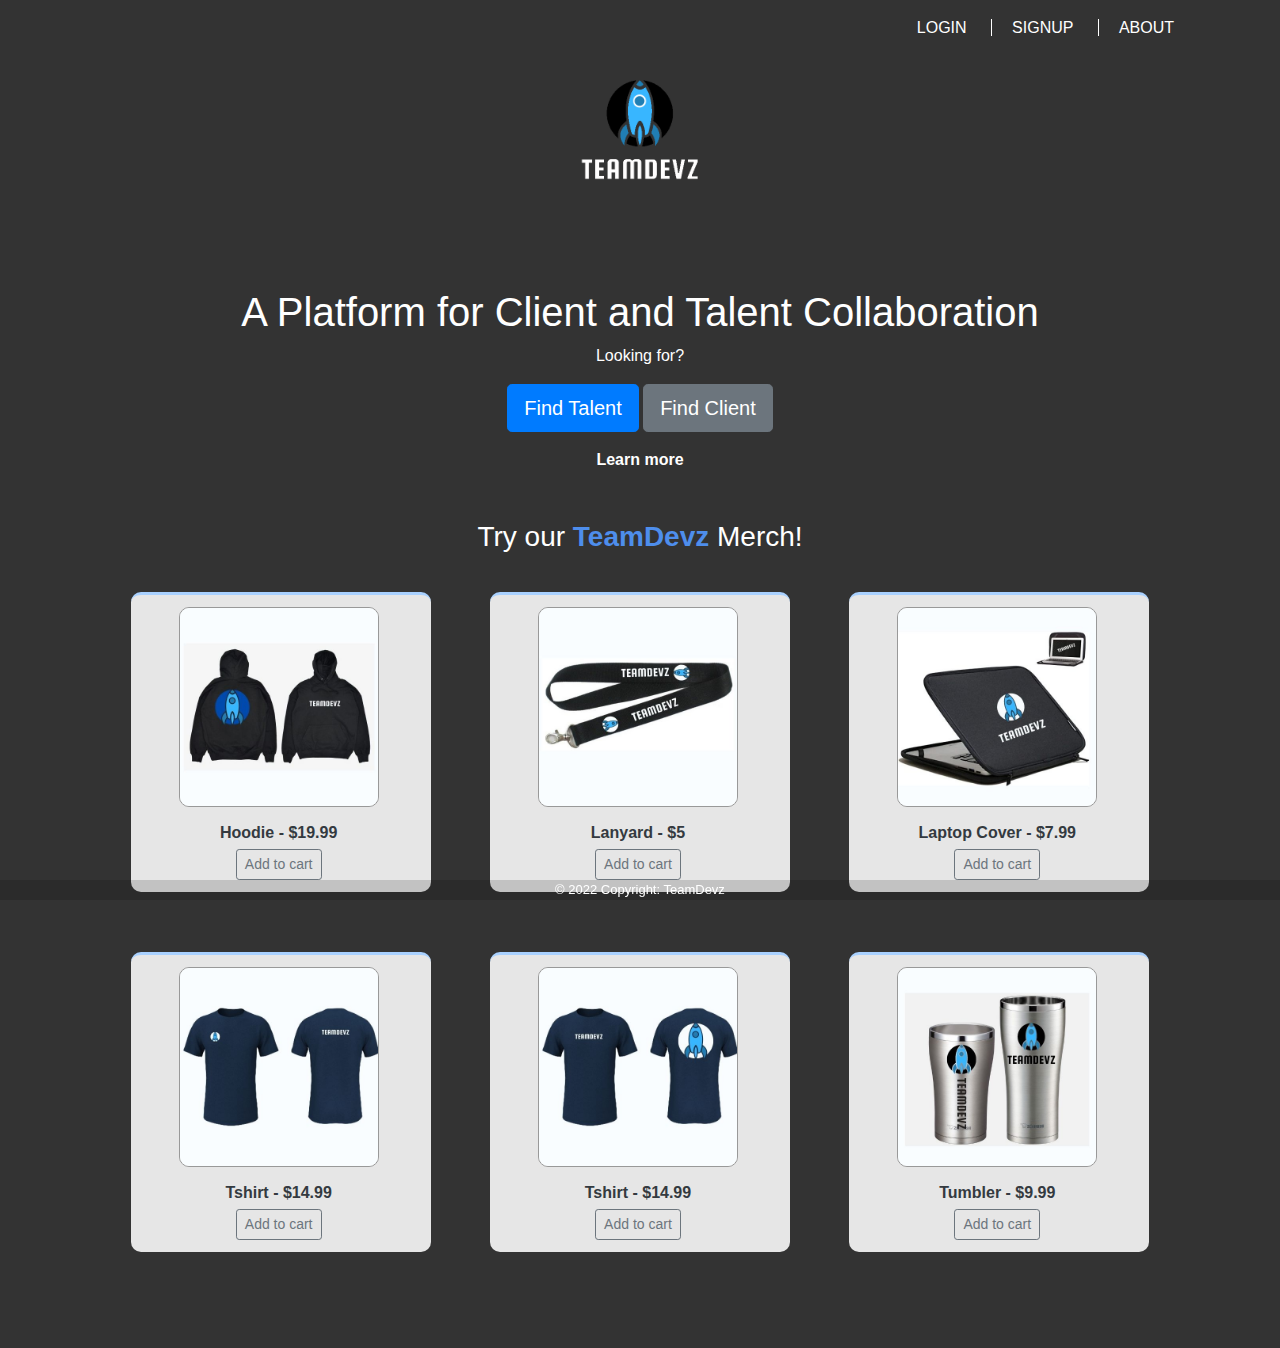
<file: index.html>
<!DOCTYPE html>
<html lang="en">
<head>
    <meta charset="UTF-8">
    <meta http-equiv="X-UA-Compatible" content="IE=edge">
    <meta name="viewport" content="width=device-width, initial-scale=1.0">
    <title>TeamDevz</title>
    <link rel="stylesheet" href="https://stackpath.bootstrapcdn.com/bootstrap/4.3.1/css/bootstrap.min.css" integrity="sha384-ggOyR0iXCbMQv3Xipma34MD+dH/1fQ784/j6cY/iJTQUOhcWr7x9JvoRxT2MZw1T" crossorigin="anonymous">
    <link rel="canonical" href="https://getbootstrap.com/docs/4.0/examples/cover/">
    <link rel="stylesheet" href="style.css">
    <link rel="shortcut icon" href="logo.ico">
</head>
<body class="text-center text-white" style="background-color: #333;">

    <div class="container d-flex h-100 p-3 mx-auto flex-column">
        <header class="mb-auto">
            <nav class="my-nav">
                <!-- <div class="float-right bg-dark"> -->
                <!-- <a class="" href="#">Home</a> -->
                <a class="" href="login.html">Login</a>
                <a class="" href="signup.html">Signup</a>
                <a class="" href="about.html">About</a>
                <!-- </div> -->
            </nav>
            <div>
                <img src="logo.png" class="logo" alt="TeamDevz logo">
            </div>
        </header>

        <main class="mt-5">
        <h1 class="heading">A Platform for Client and Talent Collaboration</h1>
        <p class="">Looking for?</p>
        <div class="mb-3">
            <a href="/developers/index.html" class="btn btn-lg btn-primary">Find Talent</a>
            <a href="/client/index.html" class="btn btn-lg btn-secondary">Find Client</a>
        </div>
        <a class="text-white font-weight-bold" href="about.html">Learn more</a>
        <div class="container mt-5 ">
            <h3>Try our <span style="color:rgb(78, 142, 236);font-weight: bold;">TeamDevz</span> Merch!</h3>
            <div class="d-flex flex-wrap justify-content-center text-dark merch-container">
                <div class="merch-card d-none">
                    <div class="inner-merch-card align-self-center text-center px-5">
                        <img src="/images/merch/Hoodie.jpg" alt="">
                        <div class="font-weight-bold p-1">Hoodie - $20</div>
                        <button type="button" class="btn btn-outline-secondary btn-sm">
                            Add to cart
                        </button>
                    </div>
                </div>
            </div>
        </div>
        </main>

        <footer class="footer mt-auto fixed-bottom">
        <div class="inner">
            <p>© 2022 Copyright: TeamDevz</p>
        </div>
        </footer>
    </div>
    
    <script src="script.js"></script>
    <script src="https://code.jquery.com/jquery-3.3.1.slim.min.js" integrity="sha384-q8i/X+965DzO0rT7abK41JStQIAqVgRVzpbzo5smXKp4YfRvH+8abtTE1Pi6jizo" crossorigin="anonymous"></script>
    <script src="https://cdnjs.cloudflare.com/ajax/libs/popper.js/1.14.7/umd/popper.min.js" integrity="sha384-UO2eT0CpHqdSJQ6hJty5KVphtPhzWj9WO1clHTMGa3JDZwrnQq4sF86dIHNDz0W1" crossorigin="anonymous"></script>
    <script src="https://stackpath.bootstrapcdn.com/bootstrap/4.3.1/js/bootstrap.min.js" integrity="sha384-JjSmVgyd0p3pXB1rRibZUAYoIIy6OrQ6VrjIEaFf/nJGzIxFDsf4x0xIM+B07jRM" crossorigin="anonymous"></script>

</body>
</html>
</file>
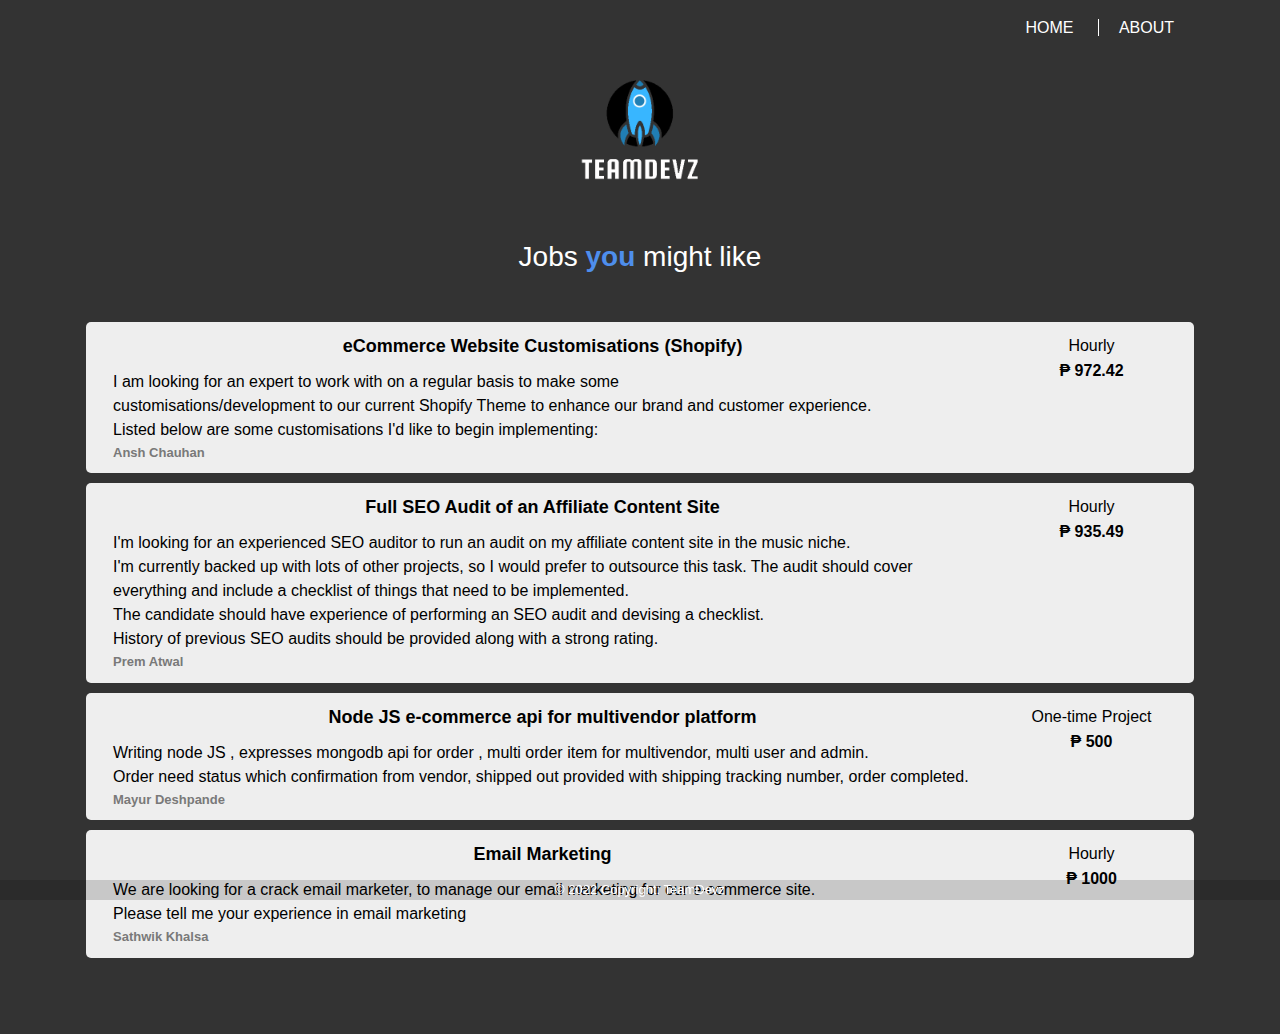
<file: client/index.html>
<!DOCTYPE html>
<html lang="en">
<head>
    <meta charset="UTF-8">
    <meta http-equiv="X-UA-Compatible" content="IE=edge">
    <meta name="viewport" content="width=device-width, initial-scale=1.0">
    <title>TeamDevz</title>
    <link rel="stylesheet" href="https://stackpath.bootstrapcdn.com/bootstrap/4.3.1/css/bootstrap.min.css" integrity="sha384-ggOyR0iXCbMQv3Xipma34MD+dH/1fQ784/j6cY/iJTQUOhcWr7x9JvoRxT2MZw1T" crossorigin="anonymous">
    <link rel="canonical" href="https://getbootstrap.com/docs/4.0/examples/cover/">
    <link rel="stylesheet" href="https://cdnjs.cloudflare.com/ajax/libs/font-awesome/4.7.0/css/font-awesome.min.css">
    <link rel="stylesheet" href="https://cdn.jsdelivr.net/npm/bootstrap-icons@1.7.2/font/bootstrap-icons.css">
    <link rel="stylesheet" href="../style.css">
    <link rel="shortcut icon" href="../logo.ico">
</head>
<body class="text-center text-white" style="background-color: #333;">

    <div class="container d-flex h-100 p-3 mx-auto flex-column">
        <header class="mb-auto">
            <nav class="my-nav">
                <a class="" href="../index.html">Home</a>
                <a class="" href="../about.html">About</a>
            </nav>
            <div>
                <img src="../logo.png" class="logo" alt="TeamDevz logo">
            </div>
        </header>

        <main>
            <div class="container my-job-container">
                <h3 class="mb-5">Jobs <span style="color:rgb(78, 142, 236);font-weight: bold;">you</span> might like</h3>
                <!-- template start -->
                <div class="row job-row" onclick="openHire()">
                    <div class="col my-auto">
                        <div class="short-div jobName" id="jobName">
                            Job Name
                        </div>
                        <div class="short-div jobDescription" id="jobDescription">
                            Description
                        </div>
                        <div class="short-div employerName" id="employerName">
                            Employer
                        </div>
                    </div>
                    <div class="col-sm-2">
                        <div class="short-div jobType" id="jobType">
                            Job type
                        </div>
                        <div class="short-div budget" id="budget">
                            budget
                        </div>
                    </div>
                </div>
                <!-- template end -->
                
                <div class="hire-popup pr-4 text-dark">
                    <div class="d-flex flex-column pl-3">
                        <div class="pt-3">
                            <h3>Submit a proposal</h3>
                        </div>
                        <div class="form-row text-left">
                            
                            <div class="form-group col-md-12">
                                <h4>Terms</h4>
                            </div>
                            <div class="form-group col-md-6">
                                <label for="bid">Bid (₱)</label>
                                <input class="form-control" id="bid" type="number" placeholder="The amount the client will see on your proposal">
                                
                            </div>
                            <div class="form-group col-md-6">
                                <label for="jobDuration">How long will this project take?</label>
                                <select id="jobDuration" class="form-control">
                                    <option selected>More than 6 months</option>
                                    <option>3 to 6 months</option>
                                    <option>1 to 3 months</option>
                                    <option>Less than 1 month</option>
                                </select>
                            </div>
                            <div class="form-group col-md-12">
                                <h4>Addional Details</h4>
                                <label for="coverLetter">Cover Letter</label>
                                <textarea class="form-control" id="coverLetter" rows='5' placeholder="Introductory / Why you're the best candidate for the job?"></textarea>
                                <label for="attatchments">Attatchments</label>
                                <p>Upload Project files (Optional)</p>
                                <input type="file" id="attatchments">
                            </div>
                            
                        </div>
                        
                        <div class="text-center m-3">
                            <button class="btn btn-success" name="submit" type="submit">Submit Proposal</button>
                        </div>
                        <i onclick="closeHire()" value="" class="bi bi-x m-1 close-chat" style="font-size:25px;color:#000000"></i>
                    </div>
                </div>

            </div>
        </main>
        
        <footer class="footer mt-auto fixed-bottom"> 
        <div class="inner">
            <p>© 2022 Copyright: TeamDevz</p>
        </div>
        </footer>
    </div>
    
    <script src="client-info.js"></script>
    <script src="client-script.js"></script>
    <script src="https://code.jquery.com/jquery-3.3.1.slim.min.js" integrity="sha384-q8i/X+965DzO0rT7abK41JStQIAqVgRVzpbzo5smXKp4YfRvH+8abtTE1Pi6jizo" crossorigin="anonymous"></script>
    <script src="https://cdnjs.cloudflare.com/ajax/libs/popper.js/1.14.7/umd/popper.min.js" integrity="sha384-UO2eT0CpHqdSJQ6hJty5KVphtPhzWj9WO1clHTMGa3JDZwrnQq4sF86dIHNDz0W1" crossorigin="anonymous"></script>
    <script src="https://stackpath.bootstrapcdn.com/bootstrap/4.3.1/js/bootstrap.min.js" integrity="sha384-JjSmVgyd0p3pXB1rRibZUAYoIIy6OrQ6VrjIEaFf/nJGzIxFDsf4x0xIM+B07jRM" crossorigin="anonymous"></script>

</body>
</html>
</file>
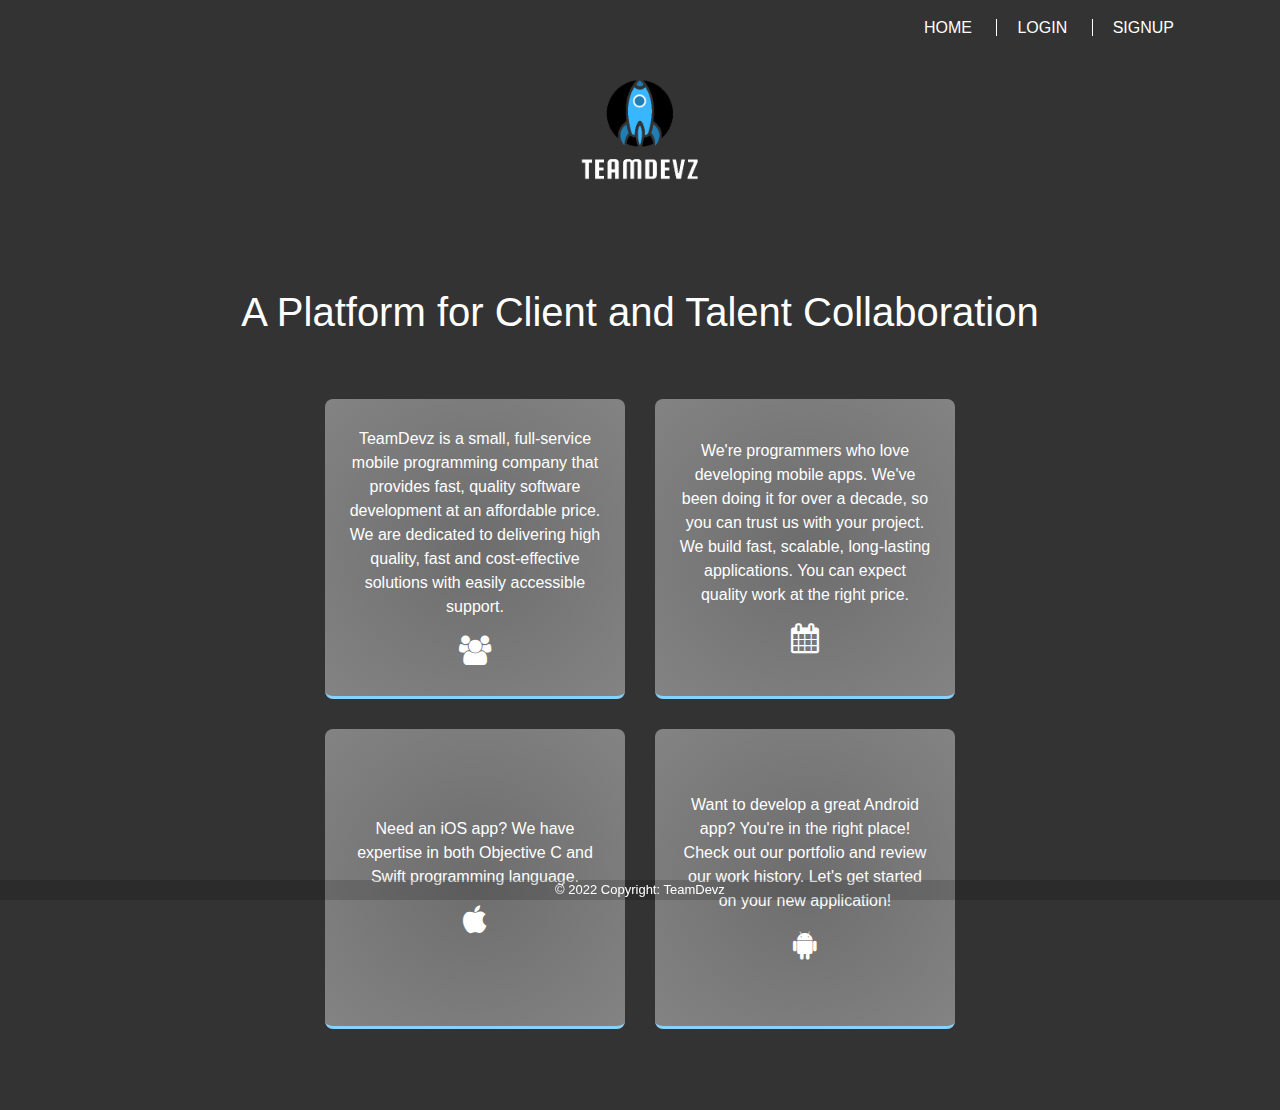
<file: about.html>
<!DOCTYPE html>
<html lang="en">
<head>
    <meta charset="UTF-8">
    <meta http-equiv="X-UA-Compatible" content="IE=edge">
    <meta name="viewport" content="width=device-width, initial-scale=1.0">
    <title>TeamDevz</title>
    <link rel="stylesheet" href="https://stackpath.bootstrapcdn.com/bootstrap/4.3.1/css/bootstrap.min.css" integrity="sha384-ggOyR0iXCbMQv3Xipma34MD+dH/1fQ784/j6cY/iJTQUOhcWr7x9JvoRxT2MZw1T" crossorigin="anonymous">
    <link rel="canonical" href="https://getbootstrap.com/docs/4.0/examples/cover/">
    <link rel="stylesheet" href="https://cdnjs.cloudflare.com/ajax/libs/font-awesome/4.7.0/css/font-awesome.min.css">
    <link rel="stylesheet" href="style.css">
    <link rel="shortcut icon" href="logo.ico">
</head>
<body class="text-center text-white" style="background-color: #333;">

    <div class="container d-flex h-100 p-3 mx-auto flex-column">
        <header class="mb-auto">
            <nav class="my-nav">
                
                <a class="" href="index.html">Home</a>
                <a class="" href="login.html">Login</a>
                <a class="" href="signup.html">Signup</a>
            </nav>
            <div>
                <img src="logo.png" class="logo" alt="TeamDevz logo">
            </div>
        </header>

        <main class="mt-5">
        <h1 class="heading">A Platform for Client and Talent Collaboration</h1>

        <div class="container mt-5 ">
            <div class="d-flex flex-wrap justify-content-center">
                <div class="row">
                    <div class="col">
                        <div class="about-card d-flex">
                            <div class="inner-about-card align-self-center px-4">
                                <p>
                                TeamDevz is a small, full-service mobile programming company that provides fast, quality software development at an affordable price. 
                                We are dedicated to delivering high quality, fast and cost-effective solutions with easily accessible support.
                                </p>
                                <i class="fa fa-group" style="font-size:30px"></i>
                            </div>
                        </div>
                    </div>
                    <div class="col">
                        <div class="about-card d-flex">
                            <div class="inner-about-card align-self-center px-4">
                                <p>
                                We're programmers who love developing mobile apps.
                                We've been doing it for over a decade, so you can trust us with your project. 
                                We build fast, scalable, long-lasting applications. You can expect quality work at the right price. 
                                </p>
                                <i class="fa fa-calendar" style="font-size:30px"></i>
                            </div>
                        </div>
                    </div>
                </div>
                <div class="row">
                    <div class="col">
                        <div class="about-card d-flex">
                            <div class="inner-about-card align-self-center px-4">
                                <p>
                                
                                Need an iOS app? We have expertise in both Objective C and Swift programming language.
                                </p>
                                <i class="fa fa-apple" style="font-size:30px"></i>
                            </div>
                        </div>
                    </div>
                    <div class="col">
                        <div class="about-card d-flex">
                            <div class="inner-about-card align-self-center px-4">
                                <p>
                                Want to develop a great Android app? You're in the right place! Check out our portfolio and review our work history. 
                                Let's get started on your new application!
                                </p>
                                <i class="fa fa-android" style="font-size:30px"></i>
                            </div>
                        </div>
                    </div>
                </div>
            </div>
        </div>
        </main>

        <footer class="footer mt-auto fixed-bottom">
        <div class="inner">
            <p>© 2022 Copyright: TeamDevz</p>
        </div>
        </footer>
    </div>
    

    <script src="https://code.jquery.com/jquery-3.3.1.slim.min.js" integrity="sha384-q8i/X+965DzO0rT7abK41JStQIAqVgRVzpbzo5smXKp4YfRvH+8abtTE1Pi6jizo" crossorigin="anonymous"></script>
    <script src="https://cdnjs.cloudflare.com/ajax/libs/popper.js/1.14.7/umd/popper.min.js" integrity="sha384-UO2eT0CpHqdSJQ6hJty5KVphtPhzWj9WO1clHTMGa3JDZwrnQq4sF86dIHNDz0W1" crossorigin="anonymous"></script>
    <script src="https://stackpath.bootstrapcdn.com/bootstrap/4.3.1/js/bootstrap.min.js" integrity="sha384-JjSmVgyd0p3pXB1rRibZUAYoIIy6OrQ6VrjIEaFf/nJGzIxFDsf4x0xIM+B07jRM" crossorigin="anonymous"></script>

</body>
</html>
</file>
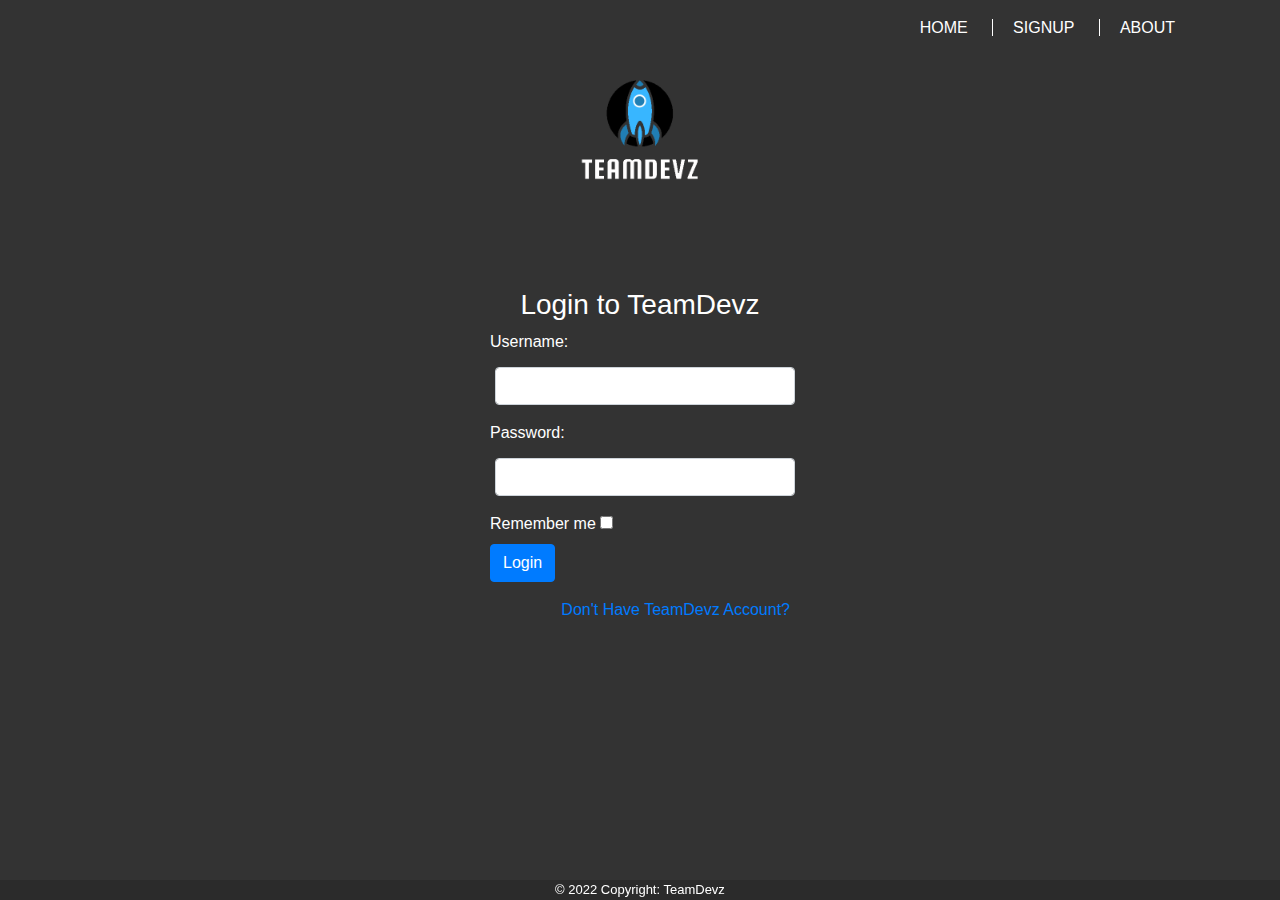
<file: login.html>
<!DOCTYPE html>
<html lang="en">
<head>
    <meta charset="UTF-8">
    <meta http-equiv="X-UA-Compatible" content="IE=edge">
    <meta name="viewport" content="width=device-width, initial-scale=1.0">
    <title>TeamDevz</title>
    <link rel="stylesheet" href="https://stackpath.bootstrapcdn.com/bootstrap/4.3.1/css/bootstrap.min.css" integrity="sha384-ggOyR0iXCbMQv3Xipma34MD+dH/1fQ784/j6cY/iJTQUOhcWr7x9JvoRxT2MZw1T" crossorigin="anonymous">
    <link rel="canonical" href="https://getbootstrap.com/docs/4.0/examples/cover/">
    <link rel="stylesheet" href="style.css">
</head>
<body class="text-white" style="background-color: #333;">

    <div class="container">
        <header class="mb-5 mt-3 text-center">
            <nav class="my-nav">
                <a class="" href="index.html">Home</a>
                <a class="" href="signup.html">Signup</a>
                <a class="" href="about.html">About</a>
            </nav>
            <div>
                <img src="logo.png" class="logo" alt="TeamDevz logo">
            </div>
        </header>

        <main class="container">
        
            <div id="login">
                <div class="container">
                    <div id="login-row" class="row justify-content-center align-items-center">
                        <div id="login-column" class="col-md-4">
                            <div id="login-box" class="col-md-12">
                                <form id="login-form" class="form text-white" action="" method="post">
                                    <h3 class="text-center ">Login to TeamDevz</h3>
                                    <div class="form-group">
                                        <label for="username" class="">Username:</label><br>
                                        <input type="text" name="username" id="username" class="form-control">
                                    </div>
                                    <div class="form-group">
                                        <label for="password" class="">Password:</label><br>
                                        <input type="text" name="password" id="password" class="form-control">
                                    </div>
                                    <div class="form-group">
                                        <label for="remember-me" class=""><span>Remember me</span> <span><input id="remember-me" name="remember-me" type="checkbox"></span></label><br>
                                        <input type="submit" name="submit" class="btn btn-primary btn-md" value="Login">
                                    </div>
                                    <div id="register-link" class="text-right">
                                        <a href="#" class="">Don't Have TeamDevz Account?</a>
                                    </div>
                                </form>
                            </div>
                        </div>
                    </div>
                </div>
            </div>
        </main>

        <footer class="text-center footer mt-auto fixed-bottom">
        <div class="inner">
            <p>© 2022 Copyright: TeamDevz</p>
        </div>
        </footer>
    </div>
    

    <script src="https://code.jquery.com/jquery-3.3.1.slim.min.js" integrity="sha384-q8i/X+965DzO0rT7abK41JStQIAqVgRVzpbzo5smXKp4YfRvH+8abtTE1Pi6jizo" crossorigin="anonymous"></script>
    <script src="https://cdnjs.cloudflare.com/ajax/libs/popper.js/1.14.7/umd/popper.min.js" integrity="sha384-UO2eT0CpHqdSJQ6hJty5KVphtPhzWj9WO1clHTMGa3JDZwrnQq4sF86dIHNDz0W1" crossorigin="anonymous"></script>
    <script src="https://stackpath.bootstrapcdn.com/bootstrap/4.3.1/js/bootstrap.min.js" integrity="sha384-JjSmVgyd0p3pXB1rRibZUAYoIIy6OrQ6VrjIEaFf/nJGzIxFDsf4x0xIM+B07jRM" crossorigin="anonymous"></script>

</body>
</html>
</file>
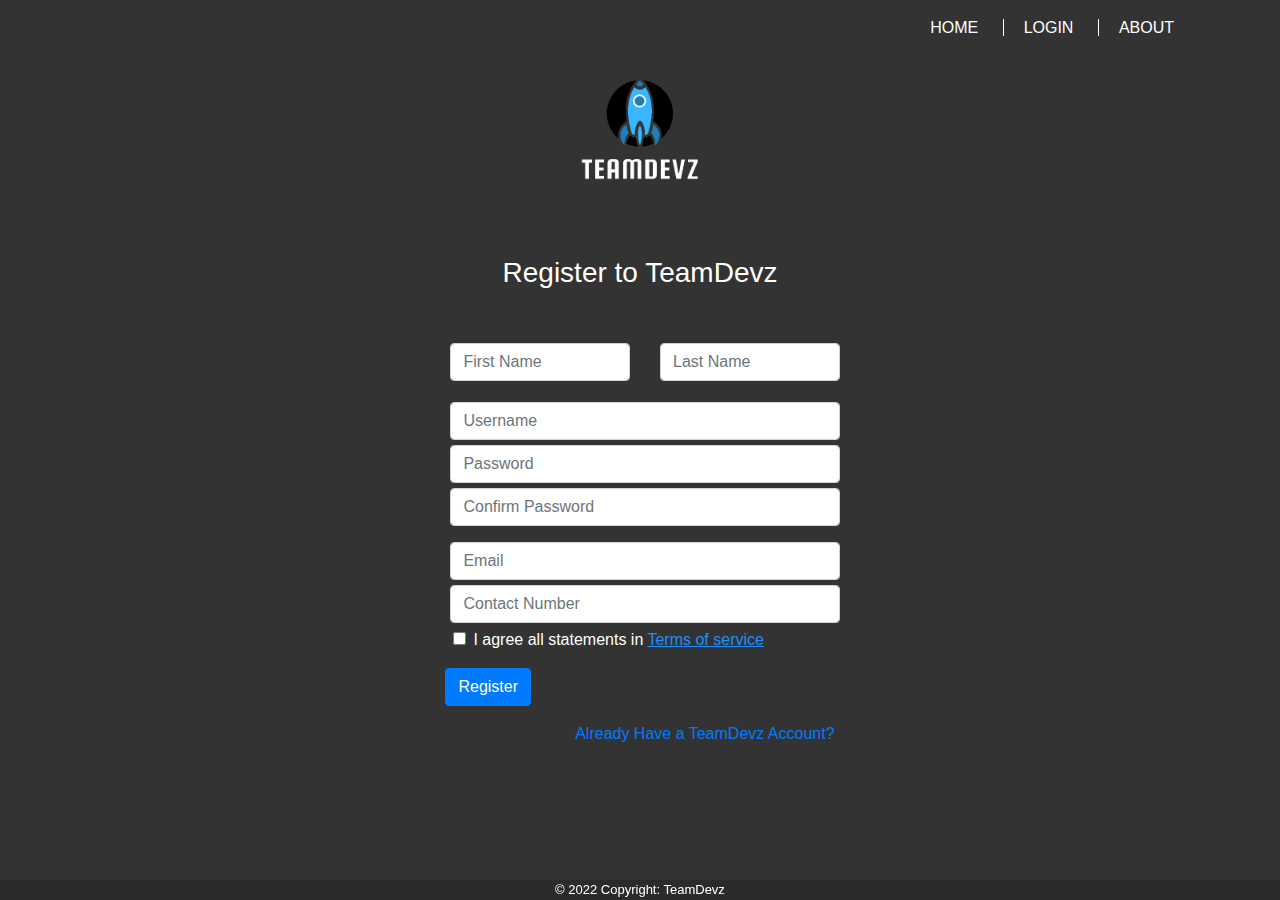
<file: signup.html>
<!DOCTYPE html>
<html lang="en">
<head>
    <meta charset="UTF-8">
    <meta http-equiv="X-UA-Compatible" content="IE=edge">
    <meta name="viewport" content="width=device-width, initial-scale=1.0">
    <title>TeamDevz</title>
    <link rel="stylesheet" href="https://stackpath.bootstrapcdn.com/bootstrap/4.3.1/css/bootstrap.min.css" integrity="sha384-ggOyR0iXCbMQv3Xipma34MD+dH/1fQ784/j6cY/iJTQUOhcWr7x9JvoRxT2MZw1T" crossorigin="anonymous">
    <link rel="canonical" href="https://getbootstrap.com/docs/4.0/examples/cover/">
    <link rel="stylesheet" href="style.css">
</head>
<body class="text-center text-white" style="background-color: #333;">

    <div class="container d-flex h-100 p-3 mx-auto flex-column">
        <header class="mb-auto">
            <nav class="my-nav">
                <!-- <div class="float-right bg-dark"> -->
                <!-- <a class="" href="#">Home</a> -->
                <a class="" href="index.html">Home</a>
                <a class="" href="login.html">Login</a>
                <a class="" href="about.html">About</a>
                <!-- </div> -->
            </nav>
            <div>
                <img src="logo.png" class="logo" alt="TeamDevz logo">
            </div>
        </header>

        <main class="mt-3">
        
            <div class="container text-left">
                <div id="login">
                    <div class="container">
                        <div id="login-row" class="row justify-content-center align-items-center">
                            <div id="login-column" class="col-md-5">
                                <div id="login-box" class="col-md-12">
                                    <form id="login-form" class="form text-white" action="" method="post">
                                        <h3 class="text-center mb-5">Register to TeamDevz</h3>
                                        <div class="form-group row">
                                            <div class="col">
                                            <input type="text" placeholder="First Name" name="first_name" id="first-name" class="form-control">
                                            </div>
                                            <div class="col">
                                            <input type="text" placeholder="Last Name" name="last_name" id="last-name" class="form-control">
                                            </div>
                                        </div>
                                        <div class="form-group ">
                                            <input type="text" placeholder="Username" name="username" id="username" class="form-control">
                                            <input type="password" placeholder="Password" name="password" id="password" class="form-control">
                                            <input type="password" placeholder="Confirm Password" name="con_password" id="con_password" class="form-control">
                                        </div>
                                        <div class="form-group">
                                            <input type="email" placeholder="Email" name="email" id="email" class="form-control">
                                            <input type="tel" placeholder="Contact Number" name="contact_no" id="contact_no" class="form-control">
                                            
                                        <div class="form-check ml-2 mb-3">
                                            <input class="form-check-input me-2" type="checkbox" id="agree"/>
                                            <label class="form-check-label" for="agree">
                                                I agree all statements in <a href="#" class="text-body" ><u style="color: dodgerblue;">Terms of service</u></a>
                                            </label>
                                        </div>

                                        <div class="form-group">
                                            <input type="submit" name="submit" class="btn btn-primary btn-md" value="Register">
                                        </div>
                                        <div id="register-link" class="text-right">
                                            <a href="login.html" class="">Already Have a TeamDevz Account?</a>
                                        </div>
                                    </form>
                                </div>
                            </div>
                        </div>
                    </div>
                </div>
            </div>

        </main>

        <footer class="footer mt-auto fixed-bottom">
        <div class="inner">
            <p>© 2022 Copyright: TeamDevz</p>
        </div>
        </footer>
    </div>
    

    <script src="https://code.jquery.com/jquery-3.3.1.slim.min.js" integrity="sha384-q8i/X+965DzO0rT7abK41JStQIAqVgRVzpbzo5smXKp4YfRvH+8abtTE1Pi6jizo" crossorigin="anonymous"></script>
    <script src="https://cdnjs.cloudflare.com/ajax/libs/popper.js/1.14.7/umd/popper.min.js" integrity="sha384-UO2eT0CpHqdSJQ6hJty5KVphtPhzWj9WO1clHTMGa3JDZwrnQq4sF86dIHNDz0W1" crossorigin="anonymous"></script>
    <script src="https://stackpath.bootstrapcdn.com/bootstrap/4.3.1/js/bootstrap.min.js" integrity="sha384-JjSmVgyd0p3pXB1rRibZUAYoIIy6OrQ6VrjIEaFf/nJGzIxFDsf4x0xIM+B07jRM" crossorigin="anonymous"></script>

</body>
</html>
</file>
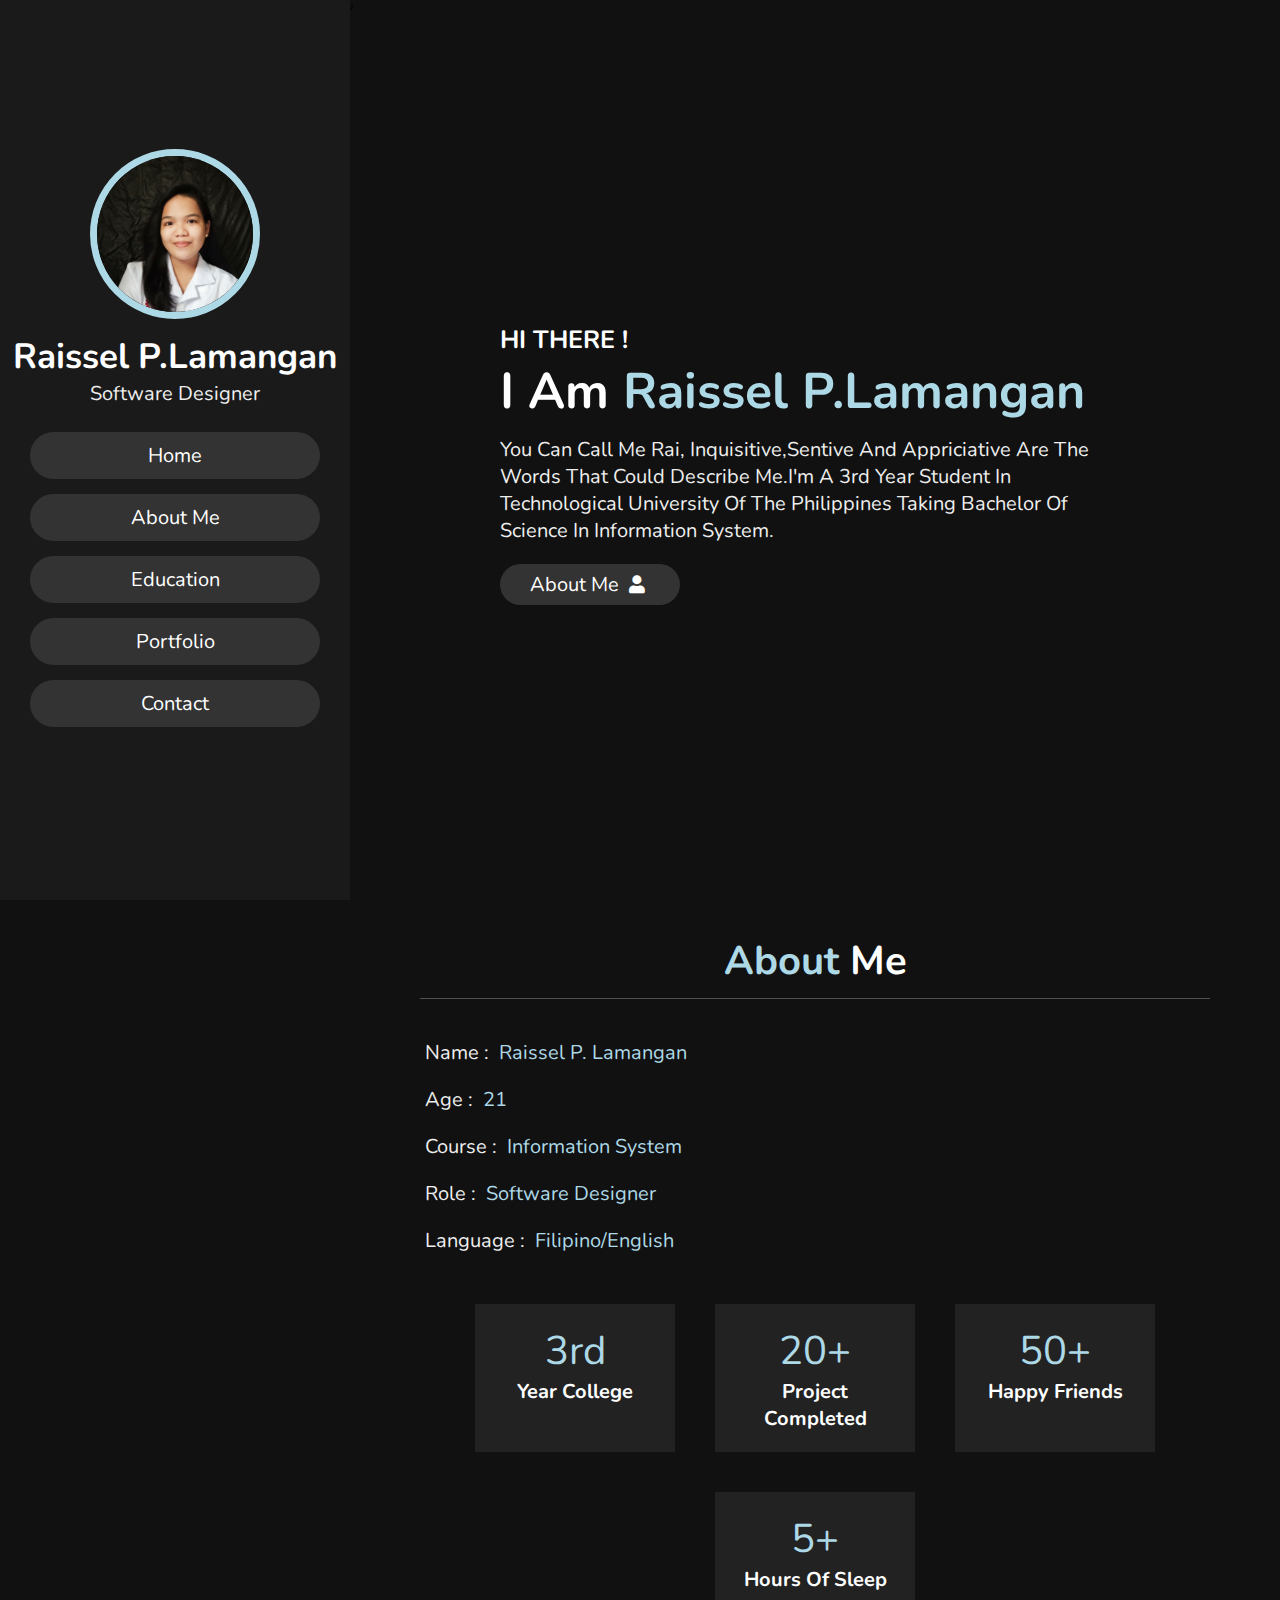
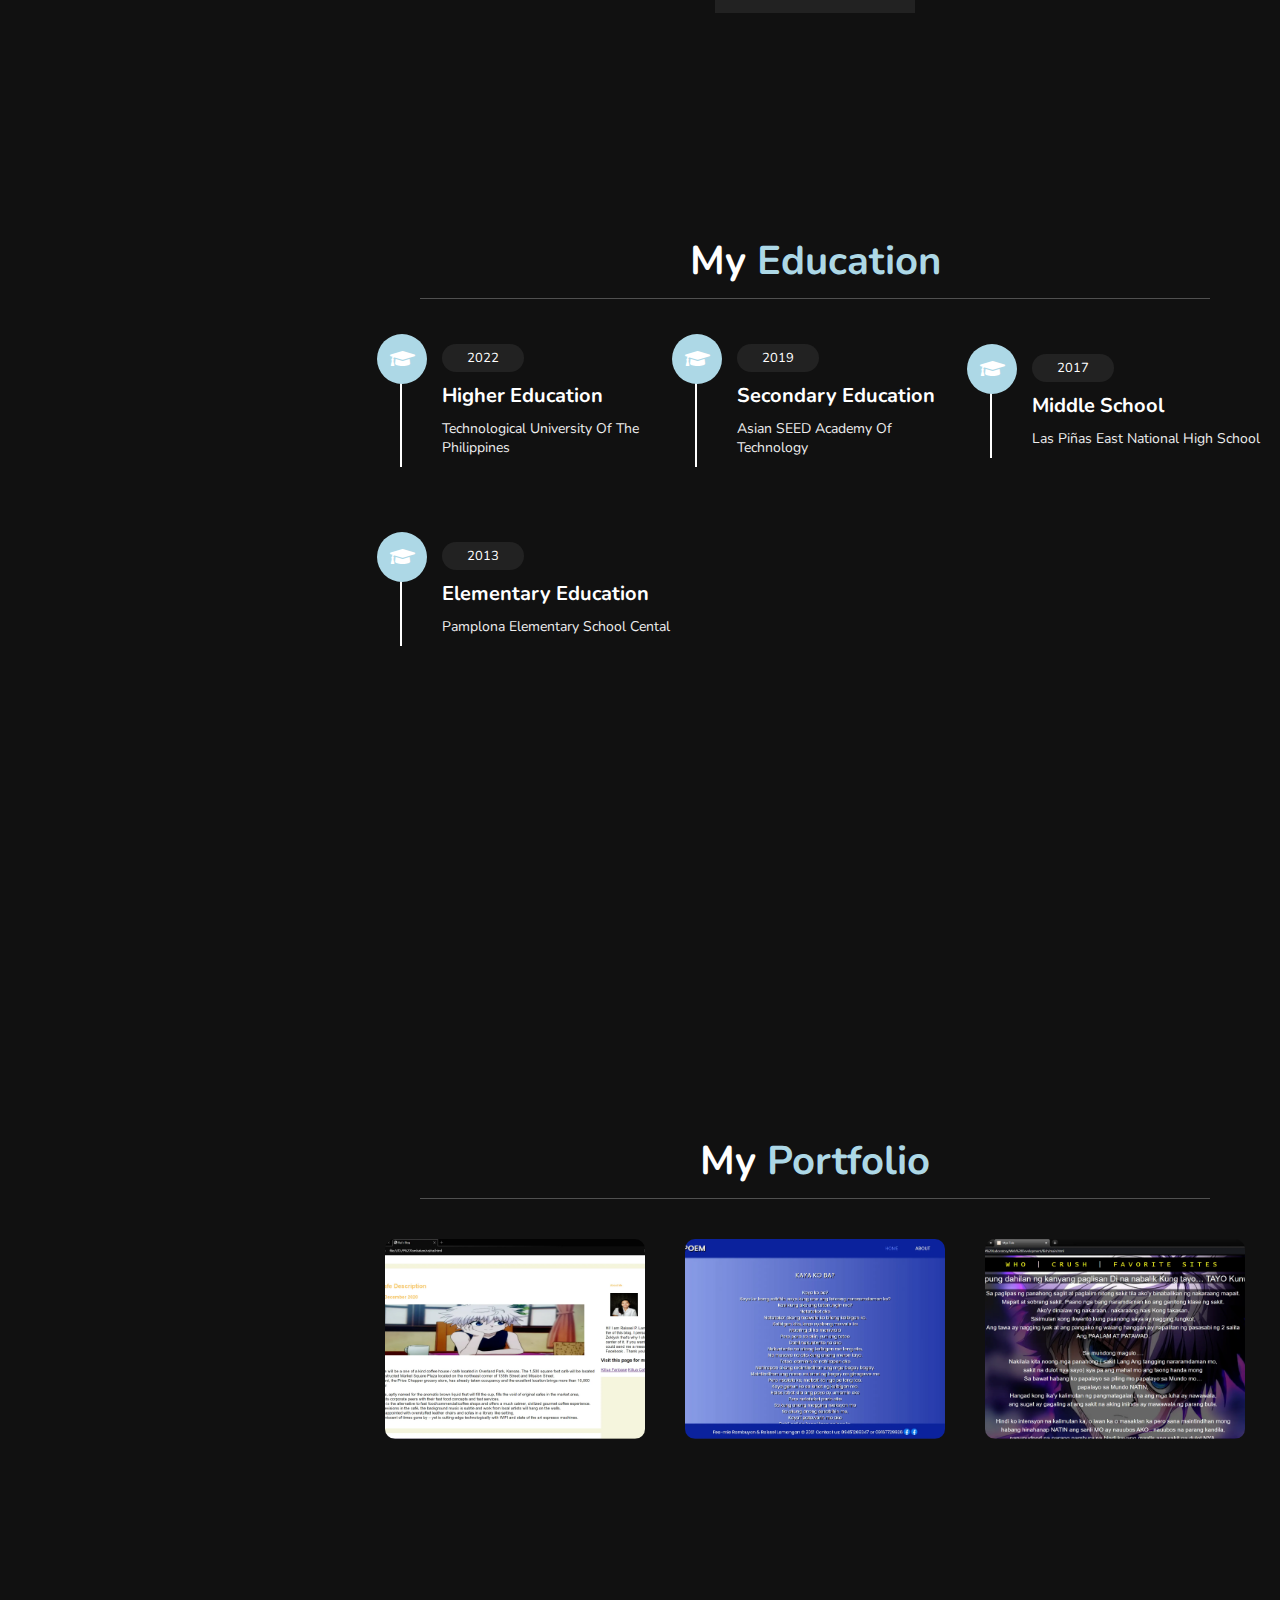
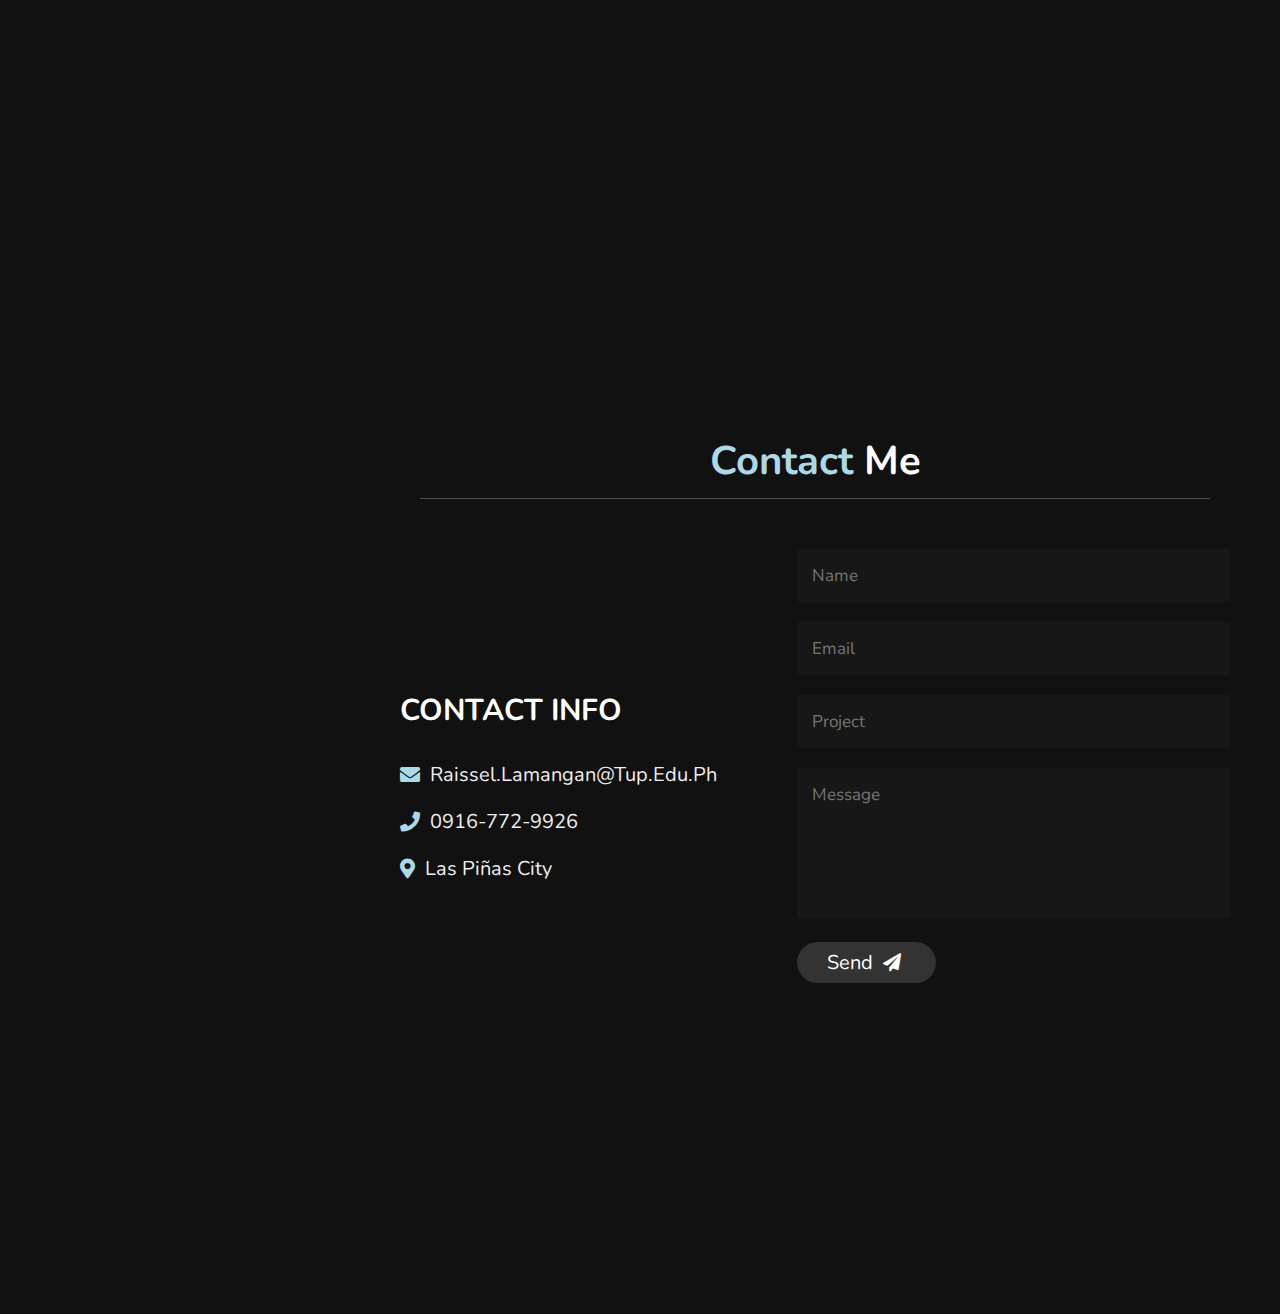
<file: developers/profile/2/Profile.html>
<!DOCTYPE html>
<html lang="en">
<head>
    <meta charset="UTF-8">
    <meta name="viewport" content="width=device-width, initial-scale=1.0">
    <title>Raissel's Profile</title>

    
    <link rel="stylesheet" href="https://cdnjs.cloudflare.com/ajax/libs/font-awesome/5.15.2/css/all.min.css">


    <link rel="stylesheet" href="../style.css">

</head>
<body>



<header>

    <div class="user">
        <img src="rai.jpg" alt="">
        <h3 class="name">Raissel P.Lamangan</h3>
        <p class="post">Software Designer</p>
    </div>

    <nav class="navbar">
        <ul>
            <li><a href="#home">Home</a></li>
            <li><a href="#about">About Me</a></li>
            <li><a href="#education">Education</a></li>
            <li><a href="#portfolio">Portfolio</a></li>
            <li><a href="#contact">Contact</a></li>
        </ul>
    </nav>

</header>



j<div id="menu" class="fas fa-bars"></div>



<section class="home" id="home">

    <h3>HI THERE !</h3>
    <h1>I am <span>Raissel P.Lamangan</span></h1>
    <p> You can call me Rai, Inquisitive,Sentive and Appriciative are the words that could describe me.I'm a 3rd year student in Technological University of the Philippines taking Bachelor of Science in Information System.
    </p>
    <a href="#about"><button class="btn">about me <i class="fas fa-user"></i></button></a>

</section>



<section class="about" id="about">

<h1 class="heading"> <span>about</span> me </h1>

<div class="row">

    <div class="info">
        <h3> <span> Name : </span> Raissel P. Lamangan </h3>
        <h3> <span> Age : </span> 21 </h3>
        <h3> <span> Course : </span> Information System </h3>
        <h3> <span> Role : </span> Software Designer </h3>
        <h3> <span> Language : </span> Filipino/English </h3>
    </div>

    <div class="counter">

        <div class="box">
            <span>3rd</span>
            <h3>Year College</h3>
        </div>

        <div class="box">
            <span>20+</span>
            <h3>Project completed</h3>
        </div>

        <div class="box">
            <span>50+</span>
            <h3>Happy friends</h3>
        </div>

        <div class="box">
            <span>5+</span>
            <h3>Hours of sleep</h3>
        </div>

    </div>

</div>

</section>


<section class="education" id="education">

<h1 class="heading"> my <span>education</span> </h1>

<div class="box-container">

    <div class="box">
        <i class="fas fa-graduation-cap"></i>
        <span>2022</span>
        <h3>Higher Education</h3>
        <p>Technological University of the Philippines</p>
    </div>

    <div class="box">
        <i class="fas fa-graduation-cap"></i>
        <span>2019</span>
        <h3>Secondary Education</h3>
        <p>Asian SEED Academy of Technology</p>
    </div>

    <div class="box">
        <i class="fas fa-graduation-cap"></i>
        <span>2017</span>
        <h3>Middle School</h3>
        <p>Las Piñas East National High School</p>
    </div>

    <div class="box">
        <i class="fas fa-graduation-cap"></i>
        <span>2013</span>
        <h3>Elementary Education</h3>
        <p>Pamplona Elementary School Cental</p>
    </div>

</section>


<section class="portfolio" id="portfolio">

<h1 class="heading"> my <span>portfolio</span> </h1>

<div class="box-container">

    <div class="box">
        <img src="project1.png" alt="">
    </div>

    <div class="box">
        <img src="project2.png" alt="">
    </div>

    <div class="box">
        <img src="project3.png" alt="">
    </div>

</div>

</section>



<section class="contact" id="contact">

<h1 class="heading"> <span>contact</span> me </h1>

<div class="row">

    <div class="content">

        <h3 class="title">contact info</h3>

        <div class="info">
            <h3> <i class="fas fa-envelope"></i> raissel.lamangan@tup.edu.ph </h3>
            <h3> <i class="fas fa-phone"></i> 0916-772-9926 </h3>
            <h3> <i class="fas fa-map-marker-alt"></i> Las Piñas City </h3>
        </div>

    </div>

    <form action="">

        <input type="text" placeholder="name" class="box">
        <input type="email" placeholder="email" class="box">
        <input type="text" placeholder="project" class="box">
        <textarea name="" id="" cols="30" rows="10" class="box message" placeholder="message"></textarea>
        <button type="submit" class="btn"> send <i class="fas fa-paper-plane"></i> </button>

    </form>

</div>

</section>



<a href="#home" class="top">
    <img src="rocket1.png" alt="">
</a>
















<script src="https://cdnjs.cloudflare.com/ajax/libs/jquery/3.6.0/jquery.min.js"></script>


<script src="../script.js"></script>


</body>
</html>
</file>
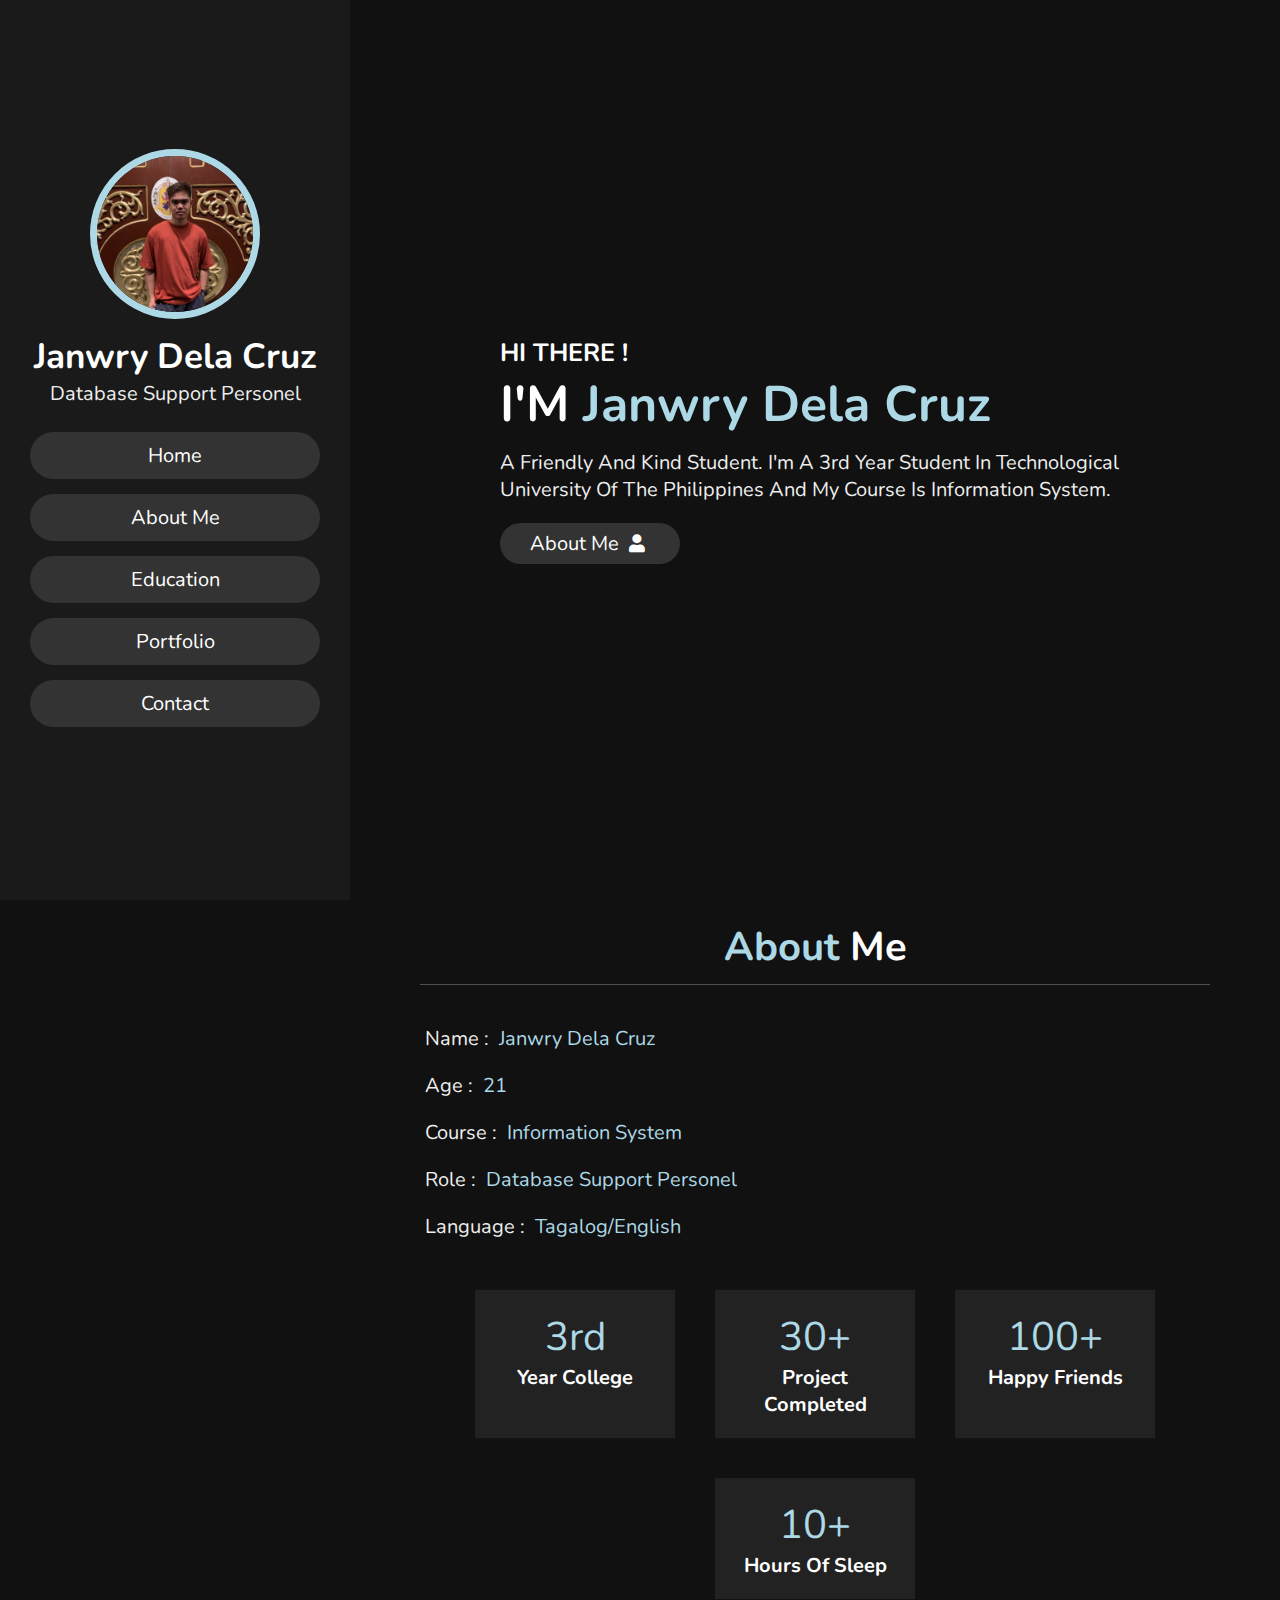
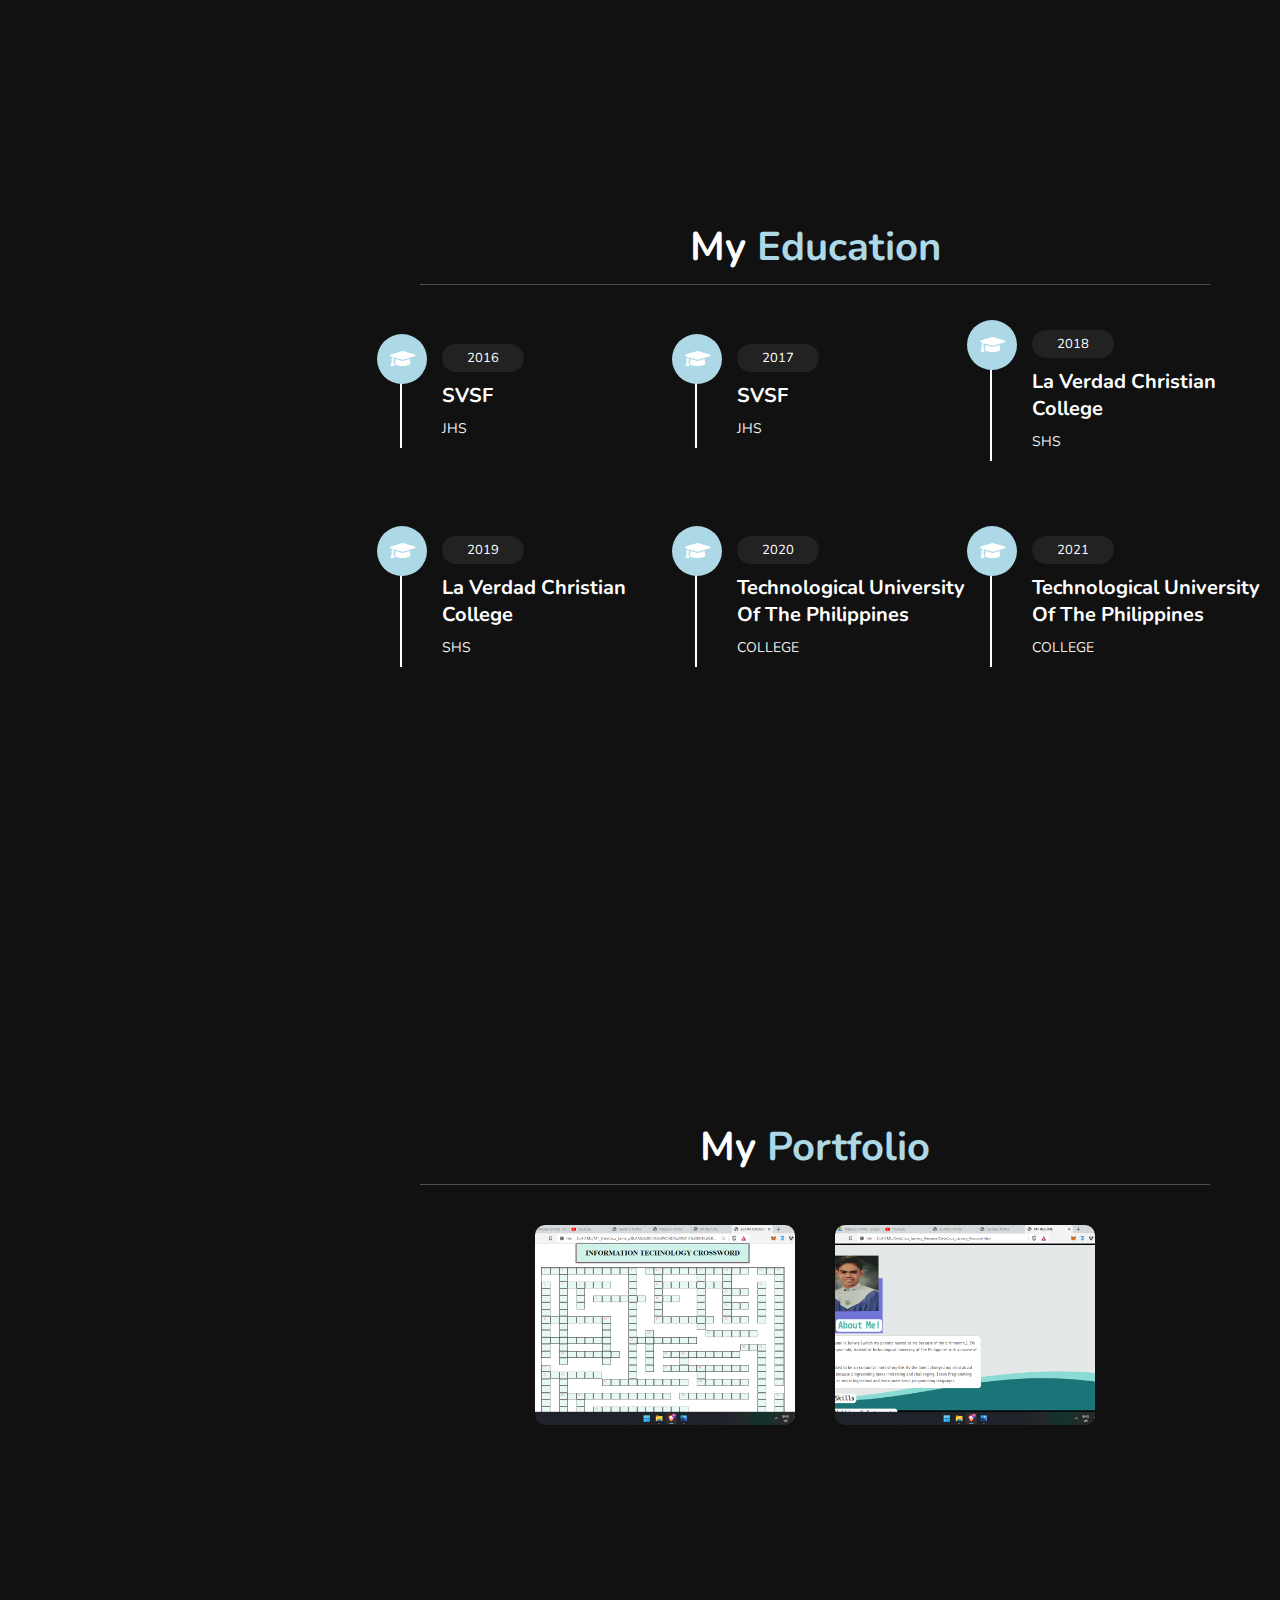
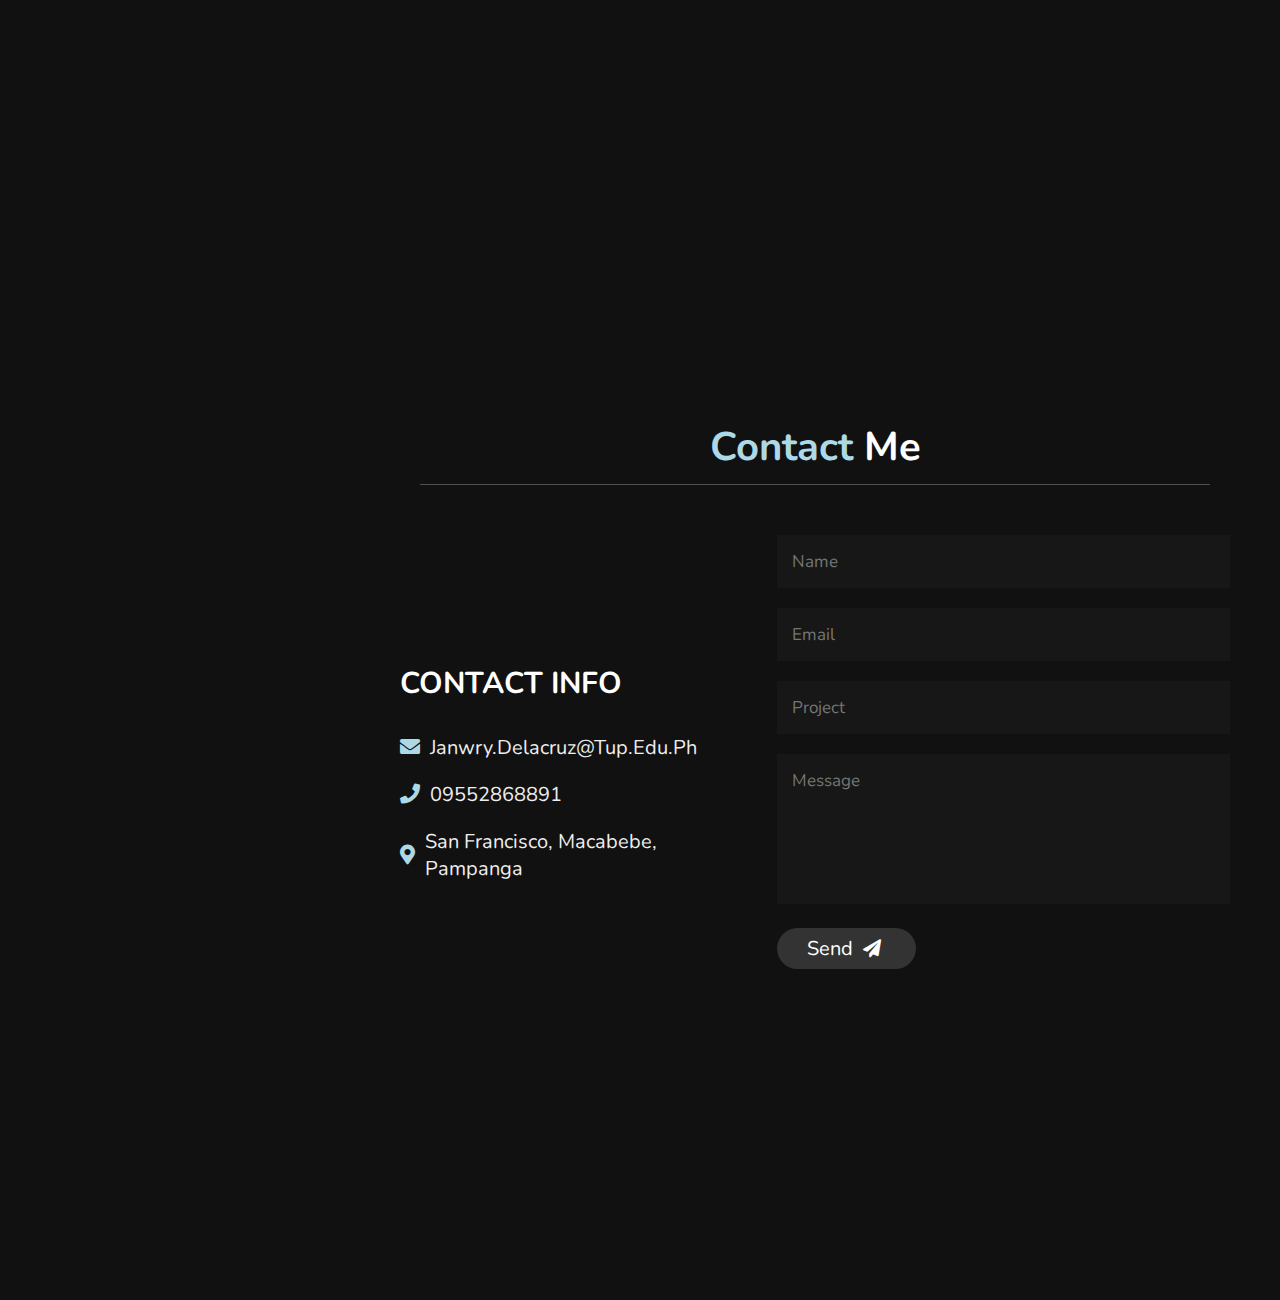
<file: developers/profile/5/Profile.html>
<!DOCTYPE html>
<html lang="en">
<head>
    <meta charset="UTF-8">
    <meta name="viewport" content="width=device-width, initial-scale=1.0">



    <link rel="stylesheet" href="https://cdnjs.cloudflare.com/ajax/libs/font-awesome/5.15.2/css/all.min.css">


    <link rel="stylesheet" href="../style.css">

</head>
<body>



<header>

    <div class="user">
        <img src="janwry.jpg" alt="">
        <h3 class="name">Janwry Dela Cruz</h3>
        <p class="post">Database Support Personel</p>
    </div>

    <nav class="navbar">
        <ul>
            <li><a href="#home">Home</a></li>
            <li><a href="#about">About Me</a></li>
            <li><a href="#education">Education</a></li>
            <li><a href="#portfolio">Portfolio</a></li>
            <li><a href="#contact">Contact</a></li>
        </ul>
    </nav>

</header>



<div id="menu" class="fas fa-bars"></div>



<section class="home" id="home">

    <h3>HI THERE !</h3>
    <h1>I'M <span>Janwry Dela Cruz</span></h1>
    <p> A friendly and kind student. I'm a 3rd year student in Technological University of the philippines and my course is Information System.
    </p>
    <a href="#about"><button class="btn">about me <i class="fas fa-user"></i></button></a>

</section>



<section class="about" id="about">

<h1 class="heading"> <span>about</span> me </h1>

<div class="row">

    <div class="info">
        <h3> <span> name : </span> Janwry Dela Cruz </h3>
        <h3> <span> age : </span> 21 </h3>
        <h3> <span> Course : </span> Information System </h3>
        <h3> <span> Role : </span> Database Support Personel </h3>
        <h3> <span> language : </span> Tagalog/English </h3>
    </div>

    <div class="counter">

        <div class="box">
            <span>3rd</span>
            <h3>Year College</h3>
        </div>

        <div class="box">
            <span>30+</span>
            <h3>Project completed</h3>
        </div>

        <div class="box">
            <span>100+</span>
            <h3>Happy friends</h3>
        </div>

        <div class="box">
            <span>10+</span>
            <h3>Hours of sleep</h3>
        </div>

    </div>

</div>

</section>


<section class="education" id="education">

<h1 class="heading"> my <span>education</span> </h1>

<div class="box-container">

    <div class="box">
        <i class="fas fa-graduation-cap"></i>
        <span>2016</span>
        <h3>SVSF</h3>
        <p>JHS</p>
    </div>

    <div class="box">
        <i class="fas fa-graduation-cap"></i>
        <span>2017</span>
        <h3>SVSF</h3>
        <p>JHS</p>
    </div>

    <div class="box">
        <i class="fas fa-graduation-cap"></i>
        <span>2018</span>
        <h3>La Verdad Christian College</h3>
        <p>SHS</p>
    </div>

    <div class="box">
        <i class="fas fa-graduation-cap"></i>
        <span>2019</span>
        <h3>La Verdad Christian College</h3>
        <p>SHS</p>
    </div>

    <div class="box">
        <i class="fas fa-graduation-cap"></i>
        <span>2020</span>
        <h3>Technological University of  the Philippines </h3>
        <p>COLLEGE</p>
    </div>

    <div class="box">
        <i class="fas fa-graduation-cap"></i>
        <span>2021</span>
        <h3>Technological University of  the Philippines</h3>
        <p>COLLEGE</p>
    </div>

</div>

</section>


<section class="portfolio" id="portfolio">

<h1 class="heading"> my <span>portfolio</span> </h1>

<div class="box-container">

    <div class="box">
        <img src="project1.png" alt="">
    </div>

    <div class="box">
        <img src="project2.png" alt="">
    </div>


</div>

</section>



<section class="contact" id="contact">

<h1 class="heading"> <span>contact</span> me </h1>

<div class="row">

    <div class="content">

        <h3 class="title">contact info</h3>

        <div class="info">
            <h3> <i class="fas fa-envelope"></i> janwry.delacruz@tup.edu.ph </h3>
            <h3> <i class="fas fa-phone"></i> 09552868891 </h3>
            <h3> <i class="fas fa-map-marker-alt"></i> San Francisco, Macabebe, Pampanga </h3>
        </div>

    </div>

    <form action="">

        <input type="text" placeholder="name" class="box">
        <input type="email" placeholder="email" class="box">
        <input type="text" placeholder="project" class="box">
        <textarea name="" id="" cols="30" rows="10" class="box message" placeholder="message"></textarea>
        <button type="submit" class="btn"> send <i class="fas fa-paper-plane"></i> </button>

    </form>

</div>

</section>



<a href="#home" class="top">
    <img src="rocket1.png" alt="">
</a>
















<script src="https://cdnjs.cloudflare.com/ajax/libs/jquery/3.6.0/jquery.min.js"></script>


<script src="../script.js"></script>


</body>
</html>
</file>
<file: style.css>
body{
    background-color: #333;
    padding-bottom: 50px;
}
img.logo{
    height: 200px;
}
.my-nav{
    width: 100%;
    /* background-color: rgb(34, 34, 34); */
    text-align: right;
    text-transform: uppercase;
}
.my-nav>a{
    color: #fff;
    font-size: medium;
    padding-left: 20px;
    margin-right: 20px;
}
.my-nav>a{
    border-left: solid 1px #fff;
}
.my-nav>a:first-child{
    border-left: 0;
}
.form-control{
    margin: 5px;
}
test{
    color: dodgerblue;
}

/* developers/index */
.profile-card{
    margin: 10px 0;
}
.footer{
    height: 20px;
    background-color: #00000028;
    font-size: small;
}
/* profile cards */
.card {
    /* resize: both; */
    background-image: linear-gradient(to right, rgb(234, 239, 241) , rgb(188, 222, 255));
    color: #000;
    border: none;
    position: relative;
    overflow: hidden;
    border-radius: 10px;
    cursor: pointer;
    animation: sizeDec 1.5s;
}
.card img{
    border: solid 1px #fff;
    width: 100px;
    height: 100px;
}
.img-crop {
    object-fit: cover;
}
.hire-popup{
    overflow-y: auto;
    position:fixed;
    background-color: #f3f3f3;
    height:100%;
    top:0;
    right:0;
    z-index:1000;
    box-shadow: 1px 1px 10px 1px #00000069;
    animation: popupChat 1s forwards;
    display: none;
}
.popup-contact{
    display: block;
    background-image: linear-gradient(to right, #e4e4e4 , #f7f7f7);
    border-start-start-radius: 10px;
    min-width: 300px; 
    min-height: 430px;
    bottom: 0;
    right: 0;
    box-shadow: 1px 1px 10px 1px #00000069;
    position: fixed;
    z-index: 1;
    animation: popupChat 1s forwards;
}
.chat-socmed a{
    margin-left: 20px;
}
.popup-contact input[type=text]{
    width: 70%;
    border: 0;
    border-radius: 6px;
    height: 35px;
}
.bubble{
    position: relative;
    word-break: break-all;
    width: 75%; 
    background-color: cornflowerblue; 
    border-radius: 10px;
    margin-bottom: 10px;
}
.sent-bubble{
    background-color: #bdbdbd;
    margin-left: auto; 
    margin-right: 0;
    padding: 5px 8px;
}
input:focus, textarea:focus, select:focus{
    outline: none;
}
@keyframes popupChat{
    from{
        opacity: 0;
        transform : translateX(20em);
    }
    to{
        transform : translatex(0em);
        opacity: 1;
    }
}
.chat-field{
    /* background-color: #8ed2ff; */
    width: 250px;
    height: 280px;
    margin: 0 auto;
    left: 0;
    right: 0;
    margin-top: 15px;
    overflow-y: auto;
    padding-right: 5px;
}
.close-chat{
    position: absolute;
    top: 0;
    right: 0;
    cursor: pointer;
}
.card:before {
    content: "";
    position: absolute;
    left: 0;
    top: 0;
    width: 6px;
    height: 100%;
    background-color: #8ed2ff;
    transform: scaleY(1);
    transition: all 0.5s;
    transform-origin: bottom
}

.card:after {
    content: "";
    position: absolute;
    left: 0;
    top: 0;
    width: 6px;
    height: 100%;
    background-color: #2984fc;
    transform: scaleY(0);
    transition: all 1s;
    transform-origin: bottom;
}

.card:hover::after {
    transform: scaleY(1);
}
.card:hover{
    box-shadow: 0px 0px 5px 3px #05050579;
    z-index: 1;
    animation: sizeInc 1s forwards;
}
a:hover{
    text-decoration-color:#fff ;
}
/* about */
.about-card{
    cursor: default;
    border-bottom: solid 3px rgb(135, 211, 255);
    margin: 15px auto;
    height: 300px;
    width: 300px;
    border-radius: 8px;
    background-image: radial-gradient(rgb(109, 109, 109), rgba(211, 211, 211, 0.5));
    
    animation: colorChangeout 1s forwards, sizeDec 1s;
}
.about-card:hover,.merch-card:hover{
    
    animation: sizeInc 1s forwards, colorChangeIn 1s forwards;
}

/* merch */
.merch-card{
    margin: 30px auto;
    height: 300px;
    width: 300px;
    border-radius: 10px;
    background-color: rgb(230, 230, 230);
    
    animation: colorChangeout 1s forwards;
    animation: sizeDec 1s;
    
    border-top: solid 3px rgb(169, 209, 255);
}
.merch-card img{
    width: 200px;
    border-radius: 10px;
    margin-bottom: 10px;
    border: solid 1px rgb(153, 153, 153);
}

/* find client page */
.job-row{
    user-select: none;
    color: #000;
    background-color: #eeeeee;
    padding: 10px 10px 10px 0px;
    border-radius: 5px;
    margin-bottom: 10px;
    animation: sizeDec 1s;
}
.job-row:hover{
    cursor: pointer;
    box-shadow: 0px 0px 5px 3px #05050579;
    z-index: 1;
    animation: sizeInc 1s forwards;
}
.job-row div {
    /* border: solid 1px #000; */
    margin: 1px;
}
#employerName{
    font-weight: bold;
    font-size: small;
    color: #797979;
}
#jobDescription,#employerName{
    font-family: Helvetica, Arial,sans-serif;
    text-align: left;
    padding-left: 10px;
}
#jobName{
    font-weight: bold;
    font-size: large;
    margin-bottom: 10px;
}
#budget{
    font-weight: bold;
}
@keyframes colorChangeIn {
    0%{
        border-color: rgb(135, 211, 255);
        /* transform: scale(1); */
    }
    50%{
        border-color: rgb(243, 182, 255);
    }
    100%{
        border-color: rgb(255, 135, 135);
        /* transform: scale(1.1) */
    }
}

@keyframes colorChangeout {
    0%{
        border-color: rgb(255, 135, 135);
        /* transform: scale(1.1); */
    }
    50%{
        border-color: rgb(243, 182, 255);
    }
    100%{
        border-color: rgb(135, 211, 255);
        /* transform: scale(1) */
    }
}
@keyframes sizeInc {
    0%{transform: scale(1); }
    100%{ transform: scale(1.1) }
}
@keyframes sizeDec {
    0%{transform: scale(1.1);}
    100%{ transform: scale(1) }
}
/* width */
::-webkit-scrollbar {
    width: 5px;
    border-radius: 10px;
  }
  
  /* Track */
  ::-webkit-scrollbar-track {
    background: #f1f1f1; 
  }
   
  /* Handle */
  ::-webkit-scrollbar-thumb {
    border-radius: 10px;
    background: #888; 
  }
  
  /* Handle on hover */
  ::-webkit-scrollbar-thumb:hover {
    background: #555; 
  }
</file>
<file: developers/profile/style.css>
@import url('https://fonts.googleapis.com/css2?family=Nunito:wght@200;300;400;600&display=swap');

:root{
    --blue:#ADD8E6;
}

*{
    font-family: 'Nunito', sans-serif;
    margin:0;
    padding:0;
    box-sizing: border-box;
    text-decoration: none;
    outline: none; border:none;
    text-transform: capitalize;
    transition: all .2s linear;
}

*::selection{
    background:var(--blue);
    color:#333;
}

html{
    font-size: 62.5%;
    overflow-x: hidden;
}

html::-webkit-scrollbar{
    width:1.4rem;
}

html::-webkit-scrollbar-track{
    background:#222;
}

html::-webkit-scrollbar-thumb{
    background:var(--blue);
}

body{
    background:#111;
    overflow-x: hidden;
    padding-left: 35rem;
}

section{
    min-height: 100vh;
    padding:1rem;
}

.btn{
    padding:.7rem 3rem;
    background:#333;
    color:#fff;
    cursor: pointer;
    margin-top: 1rem;
    font-size: 2rem;
    border-radius: 5rem;
}

.btn i{
    padding:0 .5rem;
    font-size: 1.8rem;
}

.btn:hover{
    background:var(--blue);
}

.heading{
    text-align: center;
    margin:0 6rem;
    font-size: 4rem;
    padding:1rem;
    border-bottom: .1rem solid #fff4;
    color:#fff;
}

.heading span{
    color:var(--blue);
}

header{
    position: fixed;
    top:0; left:0;
    z-index: 1000;
    height:100%;
    width:35rem;
    background:#1a1a1a;
    display: flex;
    align-items: center;
    justify-content: center;
    flex-flow: column;
    text-align: center;
}

header .user img{
    height:17rem;
    width:17rem;
    border-radius: 50%;
    object-fit: cover;
    margin-bottom: 1rem;
    border:.7rem solid var(--blue);
}

header .user .name{
    font-size: 3.5rem;
    color:#fff;
}

header .user .post{
    font-size: 2rem;
    color:#eee;
}

header .navbar{
    width:100%;
}

header .navbar ul{
    list-style: none;
    padding:1rem 3rem;
}


header .navbar ul li a{
    display: block;
    padding:1rem;
    margin:1.5rem 0;
    background:#333;
    color:#fff;
    font-size: 2rem;
    border-radius: 5rem;
}

header .navbar ul li a:hover{
    background:var(--blue);
}

#menu{
    position: fixed;
    top:2rem; right:2rem;
    background:#333;
    color:#fff;
    cursor: pointer;
    font-size: 2.5rem;
    padding:1rem 1.5rem;
    z-index: 1000;
    display: none;
}

.home{
    display: flex;
    justify-content: center;
    flex-flow: column;
    padding:0 15rem;
}

.home h3{
    font-size: 2.5rem;
    color:#fff;
}

.home h1{
    font-size:5rem;
    color:#fff;
}

.home h1 span{
    color:var(--blue);
}

.home p{
    font-size:2rem;
    color:#eee;
    padding: 1rem 0;
}

.about .row{
    display: flex;
    align-items: center;
    justify-content: center;
    flex-wrap: wrap;
    padding:1rem 0;
}

.about .row .info{
    flex:1 1 48rem;
    padding:2rem 1rem;
    padding-left: 6rem;
}

.about .row .info h3{
    font-size: 2rem;
    color:var(--blue);
    padding:1rem 0;
    font-weight: normal;
}

.about .row .info h3 span{
    color:#eee;
    padding:0 .5rem;
}

.about .row .counter{
    flex:1 1 48rem;
    display: flex;
    justify-content: center;
    flex-wrap: wrap;
}

.about .row .counter .box{
    width:20rem;
    background:#222;
    text-align: center;
    padding: 2rem;
    margin:2rem;
}

.about .row .counter .box span{
    font-size: 4rem;
    color:var(--blue);
}

.about .row .counter .box h3{
    font-size: 2rem;
    color:#fff;
}

.education .box-container{
    display: flex;
    align-items: center;
    justify-content: space-between;
    flex-wrap: wrap;
    padding:1rem 0;
    padding-left: 3rem;
}

.education .box-container .box{
    width:27rem;
    margin:4rem 1rem;
    padding-left: 4rem;
    border-left: .2rem solid #fff;
    position: relative;
}

.education .box-container .box span{
    font-size: 1.3rem;
    background:#222;
    color:#fff;
    border-radius: 5rem;
    padding:.5rem 2.5rem;
}

.education .box-container .box h3{
    font-size: 2rem;
    color:#fff;
    padding-top: 1.5rem;
}

.education .box-container .box p{
    font-size: 1.4rem;
    color:#eee;
    padding: 1rem 0;
}

.education .box-container .box i{
    position: absolute;
    top:-1.5rem; left:-2.5rem;
    height:5rem;
    width: 5rem;
    border-radius: 50%;
    line-height: 5rem;
    text-align: center;
    font-size: 2rem;
    color:#fff;
    background:var(--blue);
}

.portfolio .box-container{
    display: flex;
    align-items: center;
    justify-content: center;
    flex-wrap: wrap;
    padding:2rem 0;
}

.portfolio .box-container .box{
    height: 20rem;
    width:26rem;
    border-radius: 1rem;
    margin:2rem;
    overflow: hidden;
    cursor: pointer;
}

.portfolio .box-container .box img{
    height:100%;
    width:100%;
    object-fit: cover;
}

.portfolio .box-container .box:hover img{
    transform: scale(1.2);
}

.contact .row{
    display: flex;
    align-items: center;
    justify-content: center;
    flex-wrap: wrap;
}

.contact .row .content{
    flex:1 1 30rem;
    padding:4rem;
    padding-bottom: 0;
}

.contact .row form{
    flex:1 1 45rem;
    padding:2rem;
    margin:2rem;
    margin-bottom: 4rem;
}

.contact .row form .box{
    padding:1.5rem;
    margin:1rem 0;
    background:#3333;
    color:#fff;
    text-transform: none;
    font-size: 1.7rem;
    width:100%;
}

.contact .row form .box::placeholder{
    text-transform: capitalize;
}

.contact .row form .message{
    height: 15rem;
    resize: none;
}

.contact .row .content .title{
    text-transform: uppercase;
    color:#fff;
    font-size: 3rem;
    padding-bottom: 2rem;
}

.contact .row .content .info h3{
    display: flex;
    align-items: center;
    font-size: 2rem;
    color:#eee;
    padding:1rem 0;
    font-weight: normal;
}

.contact .row .content .info h3 i{
    padding-right: 1rem;
    color:var(--blue);
}

.top{
    position: fixed;
    bottom:7.5rem; right: 2rem;
    z-index: 100;
    display: none;
}



















/* media queries  */

@media (max-width:1200px){

    html{
        font-size: 55%;
    }

    .home{
        padding:1rem 4rem;
    }

}

@media (max-width:991px){

   header{
       left:-120%;
   }

   #menu{
       display: block;
   }

   header.toggle{
    left:0%;
   }

   body{
       padding:0;
   }

}

@media (max-width:768px){

    html{
        font-size: 50%;
    }

 }

@media (max-width:400px){

    header{
        width: 100vw;
    }

    .heading{
        margin:0 3rem;
    }

    .about .row .counter .box{
        width: 100%;
    }

    .education .box-container .box{
        width:100%;
    }

    .portfolio .box-container .box{
        width:100%;
    }

    .contact .row form{
        margin:3rem 0;
    }

 }
</file>
